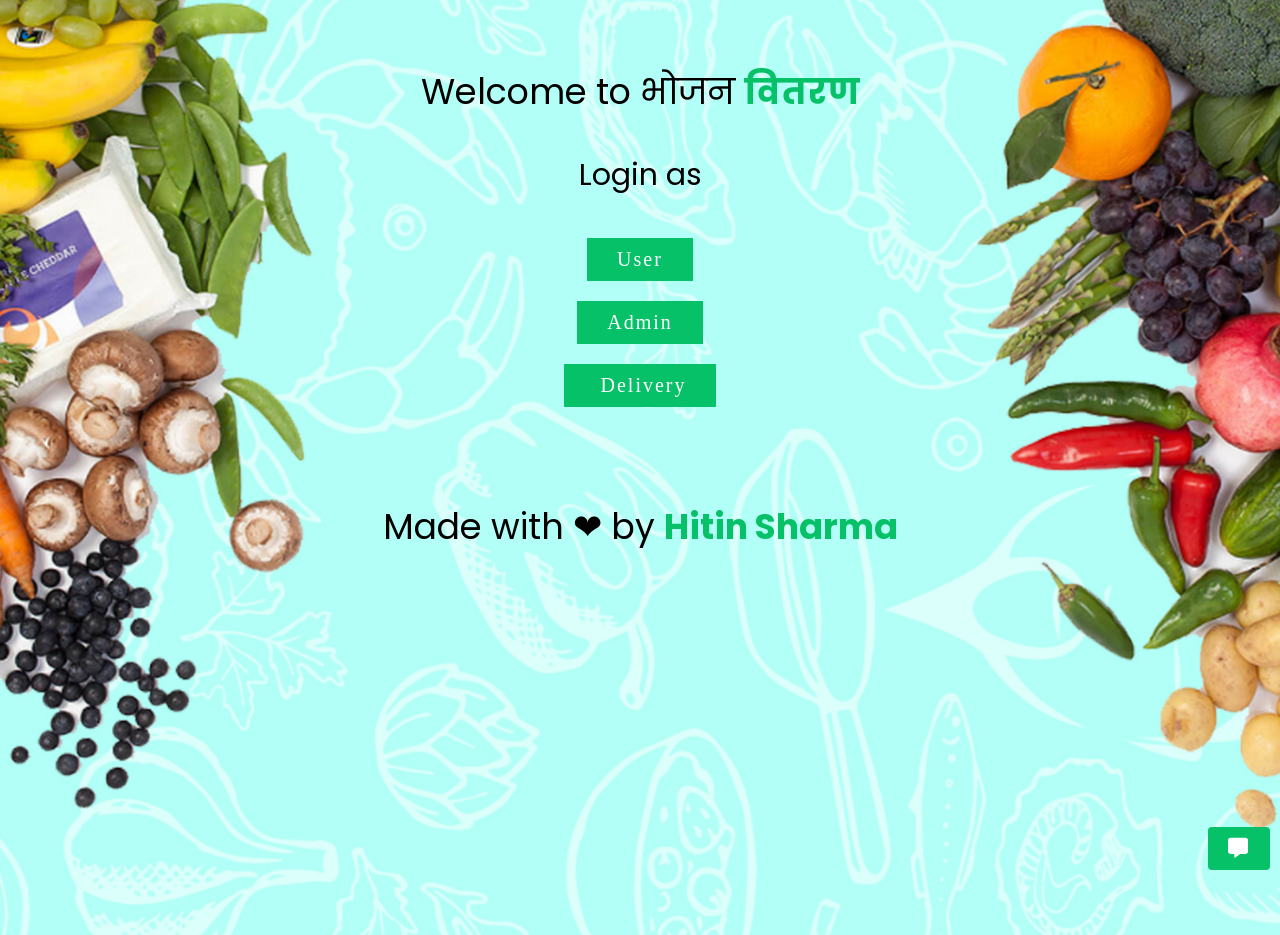
<file: index.html>
<!DOCTYPE html>
<html lang="en">
<head>
    <meta charset="UTF-8" />
    <meta http-equiv="X-UA-Compatible" content="IE=edge" />
    <meta name="viewport" content="width=device-width, initial-scale=1.0" />
    <!-- Primary Meta Tags -->
    <title>भोजन वितरण - By Hitin Sharma</title>
    <meta name="title" content="भोजन वितरण" />
    <meta
      name="description"
      content="The platform aims to connect donors with surplus food to local charities and organizations, ensuring a streamlined and efficient process for food redistribution."
    />

    <!-- Open Graph / Facebook -->
    <meta property="og:type" content="website" />
    <meta
      property="og:url"
      content="https://www.hitin.tech/project2/index.html"
    />
    <meta property="og:title" content="भोजन वितरण - Food Waste Management System" />
    <meta
      property="og:description"
      content="The platform aims to connect donors with surplus food to local charities and organizations, ensuring a streamlined and efficient process for food redistribution."
    />
    <meta
      property="og:image"
      content="https://www.hitin.tech/project2/img/link-image.png"
    />

    <!-- Twitter -->
    <meta property="twitter:card" content="summary_large_image" />
    <meta
      property="twitter:url"
      content="https://hitin.tech/project2/index.html"
    />
    <meta property="twitter:title" content="भोजन वितरण - Food Waste Management System" />
    <meta
      property="twitter:description"
      content="The platform aims to connect donors with surplus food to local charities and organizations, ensuring a streamlined and efficient process for food redistribution."
    />
    <meta
      property="twitter:image"
      content="ttps://www.hitin.tech/project2/img/link-image.png"
    />
    <title>भोजन वितरण - Food Waste Management System</title>
    
    <link rel="stylesheet" href="https://cdnjs.cloudflare.com/ajax/libs/font-awesome/6.3.0/css/all.min.css">
    <link rel="stylesheet" href="https://cdnjs.cloudflare.com/ajax/libs/font-awesome/6.2.1/css/all.min.css">
    <link rel="stylesheet" href="https://cdnjs.cloudflare.com/ajax/libs/font-awesome/4.7.0/css/font-awesome.min.css">
    <!-- <link rel="stylesheet" href="home.css"> -->
</head>
<style>
@import url('https://fonts.googleapis.com/css2?family=Poppins:ital,wght@0,200;0,300;0,500;0,700;0,800;1,400;1,600&display=swap');
    

body {
      background-image: url('img/index-bg.jpg');
      background-size: cover;
      background-position: center;
      background-repeat: no-repeat;
      min-height: 100vh;
      background-color: #f0f0f0;
      margin: 0; /* Remove default body margin */
    }

    .content {
      padding: 20px;
      color: #333;
    }

    /* Mobile-friendly styles using media queries */
    @media (max-width: 600px) {
      .content {
        padding: 10px;
      }
    }
    .feedback {
      background-color: #06C167;
      color: white;
      padding: 10px 20px;
      border-radius: 4px;
      border-color: #06C167;
    }

    #mybutton {
      position: fixed;
      bottom: 20px;
      right: 10px;
    }

    .logo{
        padding-top: 30px;
        font-size: 35px;
        text-align: center;
        font-family: 'Poppins', sans-serif;

    }
    .para{
        text-align: center;
        font-size: 30px;
        font-family: 'Poppins', sans-serif;

    }
    a{
        /* text-align: center; */
        display: inline-block;
  /* font-size: 1em; */
  font-size: 20px;
  background:#06C167;
  padding: 10px 30px;
  /* text-transform: uppercase; */
  text-decoration: none;
  font-weight: 500;
  margin:10px auto 10px auto;
  color: #fff;
  letter-spacing: 2px;
  transition: 0.2s;
    }
    a:hover {
     letter-spacing: 6px;
    }
    .log{
        /* width: 50%; */
        margin: auto;
        display:grid;
        align-items: center;
        
    
        /* border: 1px solid black; */
        /* align-items: center; */
        
    }
    .add{
        margin: auto;
        display:inline-block;
        align-items:center;
        padding-left: 540px;
    }
    #delivery{

    }
    /* .log img{
        margin: auto;
        width: auto;
        height: auto;
    } */

@media only screen and (max-width: 768px) {
    .logo{
        font-size: 30px;
        padding:50px 50px 20px 50px;
    }
    .para{
        font-size: 20px;
    }
    a{
        font-size: 18px;
    }
    .add{
        margin: auto;
        display:inline-block;
        align-items:center;
        padding-left: 30px;
    }
}
</style>
<body>
    <p class="logo"> Welcome to भोजन <b style="color: #06C167; ">वितरण</b></p>
    <p class="para"> Login as</p>
<div class="log">
    <!-- <img src="userlog.jpg" alt=""> -->
    <a href="signup.php">User </a>
    <a href="admin/signup.php">Admin</a>
    <i class="fa-solid fa-moped"></i>
 
    <a href="delivery/deliverysignup.php" id="delivery">    <i class="fa-regular fa-moped"></i> Delivery</a>
   
  
</div>

<div class="add">
 
</div>
    
<footer>
    <p class="logo"> Made with ❤ by <b style="color: #06C167; ">Hitin Sharma</b></p>
    <!--<a href="contact/index.html" class="feedback" id="mybutton">Contact Us</a>  -->
    <a href="contact/index.html" class="feedback" id="mybutton"><i class="fas fa-comment-alt"></i></a>

</footer>


    
</body>
</html>
</file>
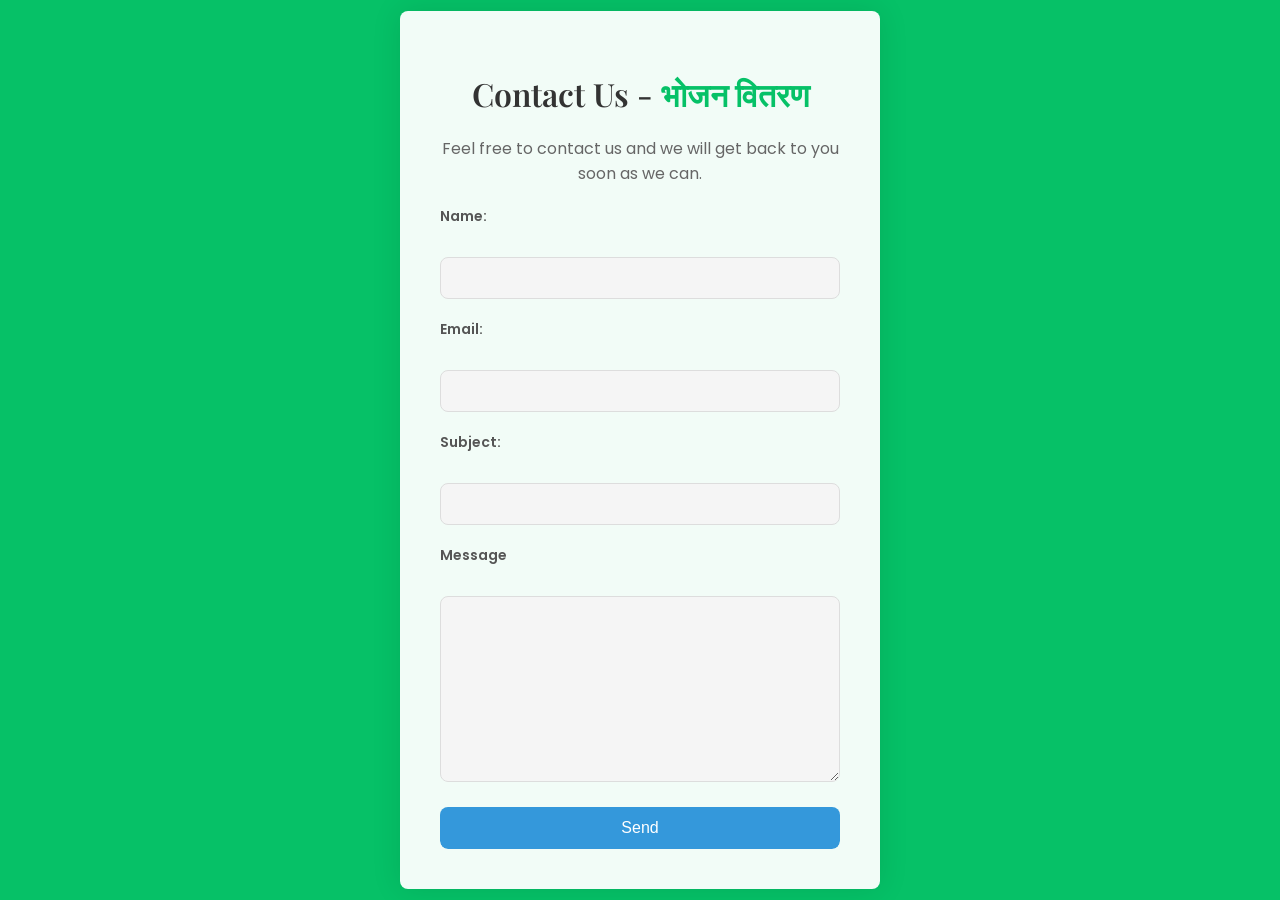
<file: contact/index.html>
<!DOCTYPE html>
<html lang="en">
<head>
    <meta charset="UTF-8">
    <meta http-equiv="X-UA-Compatible" content="IE=edge">
    <meta name="viewport" content="width=device-width, initial-scale=1.0">
    <title>Contact form</title>
    <link href="https://fonts.googleapis.com/css2?family=Playfair+Display:wght@600&family=Poppins&display=swap" rel="stylesheet">
    <link rel="stylesheet" href="style.css">
</head>
<body>
    <div class="container">
        <h1 class="logo">Contact Us - <b style="color: #06C167; ">भोजन वितरण</b></h1>
        <p>Feel free to contact us and we will get back to you soon as we can.</p>
        <form action="mail.php" method="POST">
            <label for="name">Name:</label>
            <input type="text" name="name" id="name" required>
            <label for="email">Email:</label>
            <input type="email" name="email" id="email" required>
            <label for="subject">Subject:</label>
            <input type="text" name="subject" id="subject" required>
            <label for="message">Message</label>
            <textarea name="message" cols="30" rows="10" required></textarea>
            <input type="submit" value="Send">
        </form>
    </div>
    
</body>
</html>
</file>
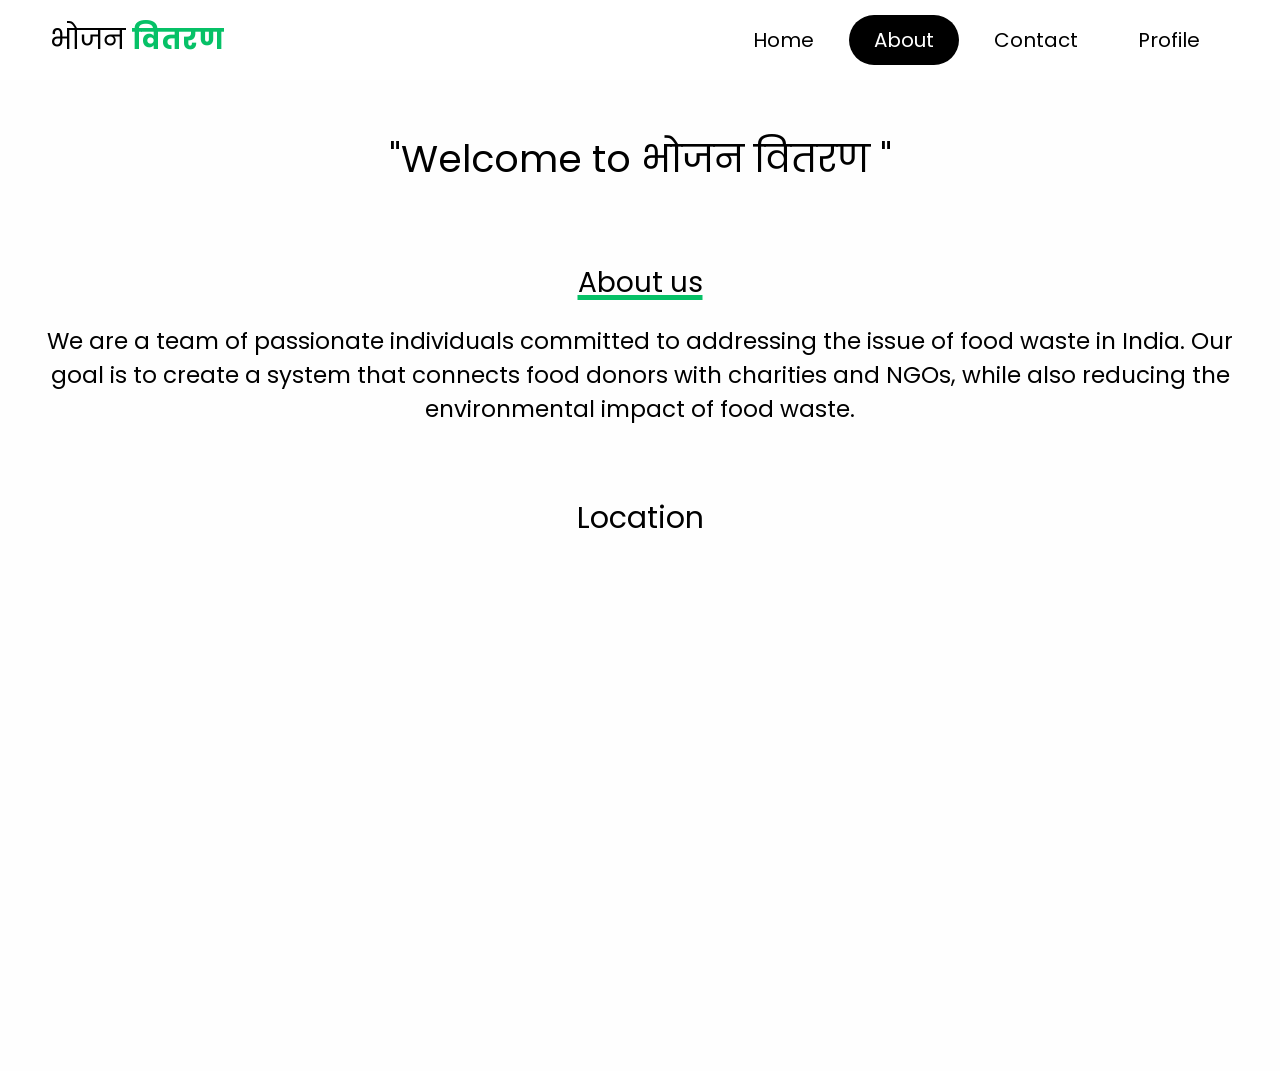
<file: about.html>
<!DOCTYPE html>
<html lang="en">
<head>
    <meta charset="UTF-8">
    <meta http-equiv="X-UA-Compatible" content="IE=edge">
    <meta name="viewport" content="width=device-width, initial-scale=1.0">
    <title>Document</title>
    <link rel="stylesheet" href="home.css">
</head>
<body>
    <header>
        <div class="logo">भोजन  <b style="color: #06C167;">वितरण</b></div>
        <div class="hamburger">
            <div class="line"></div>
            <div class="line"></div>
            <div class="line"></div>
        </div>
        <nav class="nav-bar">
            <ul>
                <li><a href="home.html" >Home</a></li>
                <li><a href="#about" class="active" >About</a></li>
                <li><a href="contact.html" >Contact</a></li>
                <li><a href="profile.php" >Profile</a></li>
            </ul>
        </nav>
    </header>
    <script>
        hamburger=document.querySelector(".hamburger");
        hamburger.onclick =function(){
            navBar=document.querySelector(".nav-bar");
            navBar.classList.toggle("active");
        }
    </script>
    <style>
       
        
        .coverc{
          width: 100%;
          height: 400px;
          background:url('img/about3.jpg')no-repeat;
    background-size: cover;
    display: grid;
    place-items:center;
    padding-top: 8rem;
 
        } 
        .title{
          font-size: 38px;
          text-align: center;
          align-items: center; 
        }
       
        .para p{
            font-size: 23px;
            margin-left: 20px;
            margin-right: 20px;
        }
          @media (max-width: 767px) {
            .para p{
               font-size: 16px;
               /* margin-left: 10px; */
              }
            #pptslide{
                height: 200px;
                width: 300px;

            }
            #map{
              height: 200px;
                width: 300px;


            }
            #overview{
              height: 200px;
                width: 300px;
            }
            
        .title{
          font-size: 28px;
          margin: 10px;
          text-align: center;
          align-items: center; 
        }
       

          }
     
    </style>
    <br>
    <br>
    <!-- <section class="coverc">
        
    
    </section> -->
    <p class="title">"Welcome to <u> भोजन वितरण</u> "</p>
    <br>
    <br>
    <br>
        <p class="heading">About us</p>
        <!-- <p  style=" font-size:30px ; text-align: center;" > ABOUT <span>US</span> </p> -->
      
        <!-- <br> -->
      <div class="para">
        <!-- <p>"Welcome to Food Donate, India's largest and most trusted donating platform that connects donors to verified nonprofits. FoodDonate helps you become a ray of hope for people in need. Choose a cause that is close to your heart and join hands with millions of donors like you who aim to make this world a better place."</p> -->
      
        <p>We are a team of passionate individuals committed to addressing the issue of food waste in India. Our goal is to create a system that connects food donors with charities and NGOs, while also reducing the environmental impact of food waste.</p>
      </div>
      <br>
 
      
    
      <br>
      


<div class="map"  style="  text-align: center; padding-bottom: 50px;" >
<p  style=" font-size:30px ;" > Location  </p>
<iframe src="https://www.google.com/maps/embed?pb=!1m18!1m12!1m3!1d3507.569153953806!2d77.48841331040656!3d28.462401475656996!2m3!1f0!2f0!3f0!3m2!1i1024!2i768!4f13.1!3m3!1m2!1s0x390cc195bcc7bc31%3A0xc9a8fc11705d3523!2sNIET%20Hostel%2C%20Old%20Campus!5e0!3m2!1sen!2sin!4v1704445768170!5m2!1sen!2sin" width="777" height="473" style="border:0;" allowfullscreen="" loading="lazy" referrerpolicy="no-referrer-when-downgrade" id="map"></iframe>
     </div>


     <!-- <p class="heading"> Our Story</p>
     <div class="para">
       <p>Our journey began with a realization that food waste is a significant problem in India. According to a report by the United Nations, India is the world's second-largest food producer, yet it also has one of the highest rates of food waste. This waste has a significant impact on the environment, as well as on food security in the country.</p>
     </div> -->
     <!-- <div class="overview"  style="  text-align: center; padding-bottom: 50px;" >
      <iframe frameborder="no" border="0" marginwidth="0" marginheight="0" width=1400 height=800 src="https://edrawcloudpublicus.s3.amazonaws.com/viewer/self/3094230/share/2023-3-2/1677763924/main.svg" id="overview"></iframe>
     </div> -->
</body>
</html>
</file>
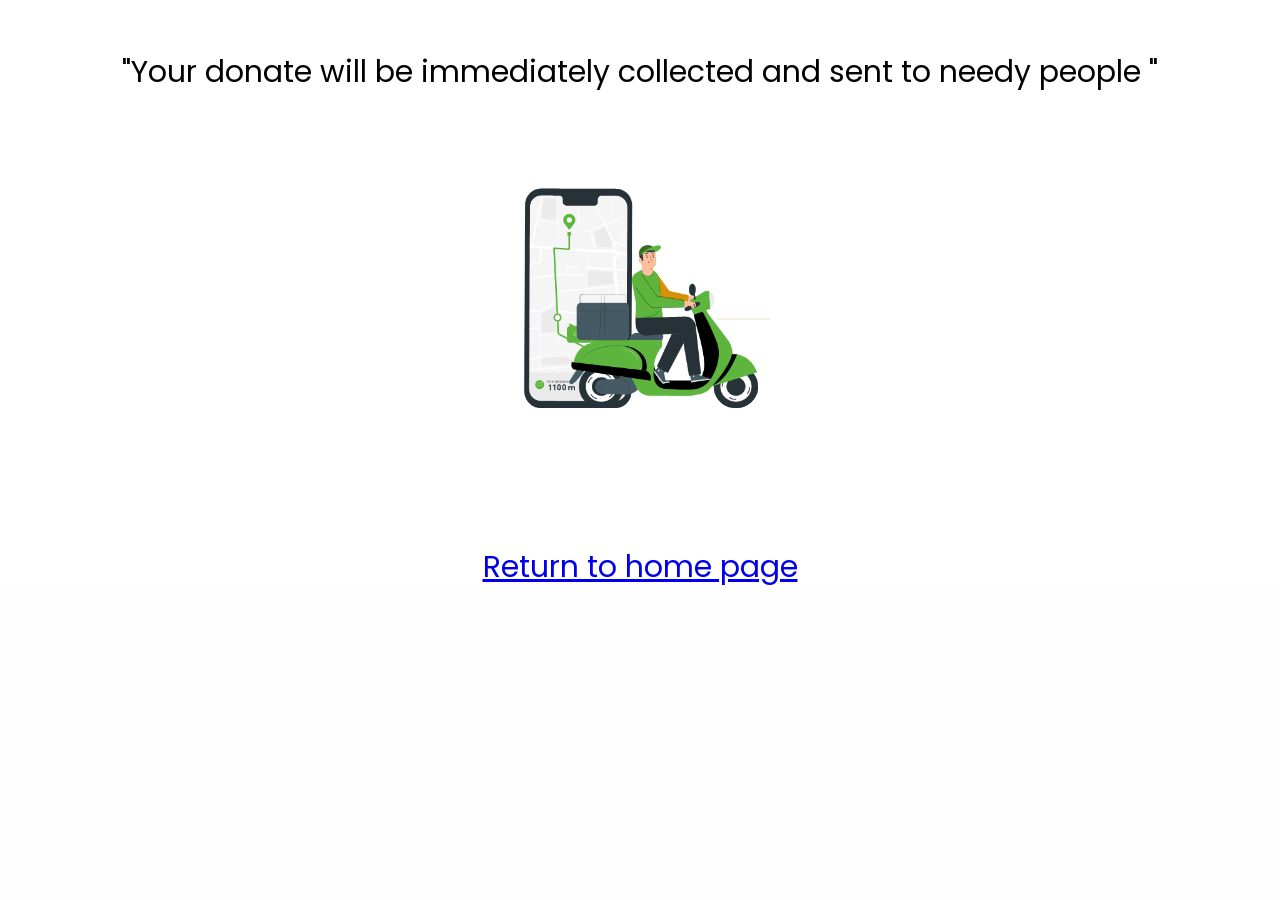
<file: delivery.html>
<!DOCTYPE html>
<html lang="en">
<head>
    <meta charset="UTF-8">
    <meta http-equiv="X-UA-Compatible" content="IE=edge">
    <meta name="viewport" content="width=device-width, initial-scale=1.0">
    <title>Document</title>
    <link rel="stylesheet" href="home.css">
</head>
<body>
    <style>
        .itm{
            background-color: white;
            display: grid;
        }
        .itm img{
            margin-left: auto;
            margin-right: auto;
        }
        p{
            text-align: center; font-size: 30PX;color: black; margin-top: 50px;
        }
        a{
            text-decoration: underline;
        }
        @media (max-width: 767px) {
            .itm{
                /* float: left; */
                
            }
        }
    </style>

        <div class="itm" >

            <!-- <p class="heading">We will reach soon</p> -->
            <p>"Your donate will be immediately collected and sent to needy people "</p>
            <img src="img/delivery.gif" alt="" width="400" height="400"> 
          
            <!-- <p>Thanks for donating <a href="home.html"></a></p> -->
          <p style="text-align: center;"><a href="home.html">Return to home page</a></p>
           
        </div>
        <br>
     
        

   
</body>
</html>
</file>
<file: home.css>
@import url('https://fonts.googleapis.com/css2?family=Poppins:ital,wght@0,200;0,300;0,500;0,700;0,800;1,400;1,600&display=swap');
:root{
  --navcolor:white;
  --navfont:black;
  --green:#06C167;
  --box-shadow:0 .5rem 1rem rgba(0,0,0.1)
}
*{
  
  margin: 0;
  padding: 0;
  list-style: none;
  text-decoration: none;
  /* font-family:sans-serif; */
  box-sizing: border-box;
  font-family: 'Poppins', sans-serif;

}
body{
  background-color: #fefefe;
    /* margin: 0; */
  /* padding: 0; */

}
/* navigation bar  */
header{
  width: 100%;
  height: 80px;
  background-color: var(--navcolor);
  display: flex;
  justify-content: space-between;
  align-items: center;
  padding: 0 100px;
}
.logo{
  font-size: 28px;
  color:var(--navfont);
}
.hamburger{
  display:none;
}
.nav-bar ul{
  display: flex;
}
.nav-bar ul li a{
   display: block;
   color: var(--navfont);
   font-size: 20px ;
   padding:10px 25px;
   border-radius: 50px;
   transition: 0.2s;
   margin: 0 5px;

}
.nav-bar ul li a:hover{
  color: var(--navcolor);
  background-color: var(--navfont);
  border-radius: 50px;
}
.nav-bar ul li a.active{
  color:var(--navcolor);
  background-color: var(--navfont);
  /* border-bottom: 8px solid #06C167; */
 

}
@media only screen and (max-width:1320px){
  header{
    padding:0 50px;
  }
  .banner{
    width: 100%;
    height: 90vh;
    background:url('cover.jpeg')no-repeat;
  background-size: cover;
  display: grid;
  place-items:center;
  padding-top: 8rem;
  }
}
@media only screen and (max-width:1100px){
  header{
    padding:0 30px;
  }
}
@media only screen and (max-width:900px){
  
  .hamburger{
    display: block;
    cursor: pointer;
  }
  .hamburger .line{
    width:30px;
    height: 3px;
    background-color:var(--navfont);
    margin: 6px 0;
  }
  .nav-bar{
    height: 0;
    position: absolute;
    top:80px;
    left: 0;
    right: 0;
    width: 100vw;
    background-color: #06C167;
    transition: 0.2s;
    overflow: hidden;

  }
  .nav-bar.active {
    height: 450px;
    z-index: 10;
  }
 
  .nav-bar ul{
    display: block;
    width:fit-content;
    margin: 80px auto 0 auto;
    text-align: center;
    transition: 0.5s;
    opacity: 0;

  }
  .nav-bar.active ul {
    opacity: 1;

  }
  .nav-bar ul li a{
    margin-bottom: 12px;

  }
  .banner{
    background-image: none;
  }
}
/* nav end */

.banner{
  width: auto;
  height: auto;
  background:url('img/coverimage.jpeg')no-repeat;
  background-size: cover;
  display: grid;
  place-items:center;
  padding-top: 8rem;
}
@media only screen   
and (min-device-width : 1200px)  
  {


    .banner{
      
      align-items: flex-end;
    width: 100%;
     height:80vh;
    background:url('img/coverimage.jpeg')no-repeat;
    background-size: cover;
    display: grid;
    padding-top: 8rem;
    }
    .wrapper{
      padding:20px 40px 20px 40px;
    }
    
  
  }
.content
{
  padding: 20px;
  background-color: #06C167;

  z-index: 0;
}

.content p
{
  
  font-size: 1.1em;
  color:white;
  margin: 20px 0;
  font-weight: 400;
  max-width: 700px;
}
.banner a
{
  display: inline-block;
  font-size: 1em;
  background: #111;
  padding: 10px 30px;
  text-transform: uppercase;
  text-decoration: none;
  font-weight: 500;
  margin-top: 10px;
  color: #fff;
  letter-spacing: 2px;
  transition: 0.2s;
}
.banner a:hover
{
  letter-spacing: 6px;
}
.msg{
  height: 300px;
}


/* footer */
.footer {
  background-color: #414141;
  width: 100%;
  text-align: left;
  font-family: ;
  font-weight: bold;
  font-size: 16px;
  padding: 50px;
  margin-top: 50px;
}

.footer .footer-left,
.footer .footer-center,
.footer .footer-right {
  display: inline-block;
  vertical-align: top;
}


/* footer left*/

.footer .footer-left {
  width: 33%;
  padding-right: 15px;
}

.footer .about {
  line-height: 20px;
  color: #ffffff;
  font-size: 13px;
  font-weight: normal;
  margin: 0;
}

.footer .about span {
  display: block;
  color: #ffffff;
  font-size: 14px;
  font-weight: bold;
  margin-bottom: 20px;
}


/* footer center*/

.footer .footer-center {
  width: 30%;

}






.footer .footer-center p {
  display: inline-block;
  color: #ffffff;
  vertical-align: middle;
  margin: 0;
}

.footer .footer-center p span {
  display: block;
  color: #ffffff;
  font-size: 14px;
  font-weight: bold;
  margin-bottom: 20px;
}

.footer .footer-center p a {
  color: #06C167;
  text-decoration: none;
}


/* footer right*/

.footer .footer-right {
  width: 35%;
}

.footer h2 {
  color: #ffffff;
  font-size: 36px;
  font-weight: normal;
  margin: 0;
}

.footer h2 span {
  color: #06C167;
}

.footer .menu {
  color: #ffffff;
  margin: 20px 0 12px;
  padding: 0;
}

.footer .menu a {
  display: inline-block;
  line-height: 1.8;
  text-decoration: none;
  color: inherit;
}

.footer .menu a:hover {
  color: #06C167;
}

.footer .name {
  color: #06C167;
  font-size: 14px;
  font-weight: normal;
  margin: 0;
}
.deli .para{
  font-size: 30px;
  text-align: center;
}
.para{
  font-size: 20px;
  text-align: center;
  padding: 20px;
}

@media (max-width: 767px) {
  .content{
    /* padding: 10px; */
  }
  .deli .para{
    font-size: 23px; 
    text-align: center;
    

  }
  .deli img{
   width: 100%;
   height: 100%;
  }
  
  .footer {
    font-size: 14px;
  }
  .footer .footer-left,
  .footer .footer-center,
  .footer .footer-right {
    display: block;
    width: 100%;
    margin-bottom: 60px;
    text-align: center;
  }
  .sociallist{
  
    padding-left: 60px;
    
  }
  
      

  
}

/* social */
.sociallist{

}
.social
{
  
  position: absolute;
  display: flex;
  justify-content: center;
  align-items: center;
}
.social li
{
  list-style: none;

}
.social li a
{
  display: inline-block;
  filter: invert(1);
  transform: scale(0.5);
  transition: 0.5s;
  
}
.social li a:hover
{
  transform: scale(0.5) translateY(-15px);
}

/* photo */

.photo{
  padding: 20px;
}

.wrapper{
  display: grid;
  grid-template-columns: repeat(auto-fit,minmax(200px,1fr));
  grid-gap: 10px;
  align-items: center;
}
.box{
  overflow: hidden;
  border-radius: 20px;
  
}
.wrapper img{
  width: 100%;
  height: 100%;
  border-radius: 20px;
  transition: 0.5s all  ease-in-out;
}
.wrapper img:hover{
  transform: scale(.9);

}
.heading{
 font-size: 28px;
 text-align: center;
 align-items: center; 
 text-decoration: underline 5px;
 text-decoration-color: #06C167;
}
.heading:hover{
  /* letter-spacing: 3px; */
}
</file>
<file: contact/style.css>
body {
    font-family: 'Poppins', sans-serif;
    margin: 0;
    padding: 0;
    display: flex;
    justify-content: center;
    align-items: center;
    min-height: 100vh;
    background-color: #f8f8f8;
}

.container {
    background-color: #ffffff;
    box-shadow: 0 0 20px rgba(0, 0, 0, 0.1);
    padding: 40px;
    border-radius: 8px;
    width: 400px;
}

h1 {
    font-family: 'Playfair Display', serif;
    font-weight: 600;
    color: #333;
    text-align: center;
}

p {
    color: #666;
    text-align: center;
    margin-bottom: 20px;
}

form {
    display: grid;
    grid-gap: 20px;
}

label {
    display: block;
    font-size: 14px;
    font-weight: 600;
    margin-bottom: 5px;
    color: #555;
}

input,
textarea {
    width: 100%;
    padding: 12px;
    border: 1px solid #ddd;
    border-radius: 8px;
    box-sizing: border-box;
    font-size: 14px;
    margin-top: 5px;
    transition: border-color 0.3s;
}

textarea {
    resize: vertical;
}

input[type="submit"] {
    background-color: #3498db;
    color: #fff;
    cursor: pointer;
    border: none;
    border-radius: 8px;
    padding: 12px;
    font-size: 16px;
    transition: background-color 0.3s;
}

input[type="submit"]:hover {
    background-color: #2980b9;
}

/* Additional Styling */
body {
    background-image: linear-gradient(to right bottom, #06C167, #06C167);
    color: #fff;
}

.container {
    background-color: rgba(255, 255, 255, 0.95);
    box-shadow: 0 0 30px rgba(0, 0, 0, 0.1);
}

form {
    border-radius: 8px;
    overflow: hidden;
}

input,
textarea {
    background-color: #f5f5f5;
    color: #333;
}

input:focus,
textarea:focus {
    border-color: #3498db;
}

input[type="submit"] {
    background-color: #3498db;
    color: #fff;
}

input[type="submit"]:hover {
    background-color: #2980b9;
}
</file>
